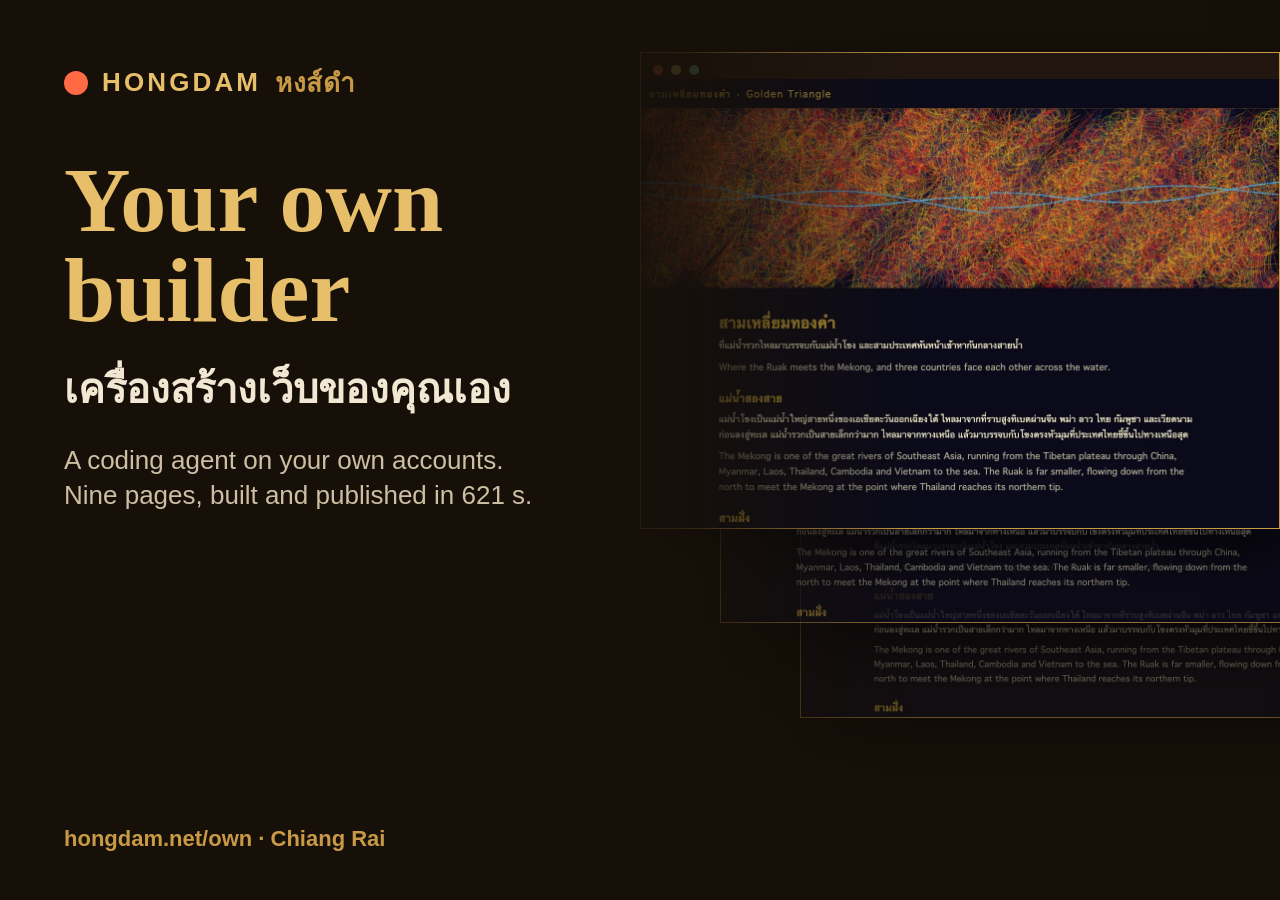
<file: tools/card_own.html>
<!DOCTYPE html>
<!-- Share card for /own. Render: tools/card_own.sh -> docs/own/card.jpg (1200x630) -->
<html><head><meta charset="utf-8"><style>
*{margin:0;padding:0;box-sizing:border-box}
html,body{width:1200px;height:630px;overflow:hidden;background:#171009}
.f{position:absolute;border:1px solid #c89a45;box-shadow:0 20px 50px rgba(0,0,0,.7);background:#211710}
.f i{display:block;height:26px;background:#211710;padding:8px 12px}
.f i b{display:inline-block;width:10px;height:10px;border-radius:50%;margin-right:8px}
.f img{display:block;width:100%}
.f1{left:800px;top:270px;width:600px;opacity:.45}
.f2{left:720px;top:160px;width:620px;opacity:.7}
.f3{left:640px;top:52px;width:640px}
.scrim{position:absolute;inset:0;background:linear-gradient(90deg,#171009 0,#171009 44%,rgba(23,16,9,.85) 54%,rgba(23,16,9,0) 72%)}
.t{position:absolute;left:64px;top:62px;font-family:"Avenir Next",sans-serif;color:#cdbfa4}
.mk{font-size:26px;font-weight:600;letter-spacing:.12em;color:#e7be6a;display:flex;align-items:center;gap:14px}
.mk:before{content:"";width:24px;height:24px;border-radius:50%;background:#ff6a45}
.mk span{font-family:Thonburi,sans-serif;letter-spacing:.02em;color:#c89a45}
h1{margin-top:52px;font-family:Georgia,serif;font-size:92px;line-height:.98;color:#e7be6a}
.th{margin-top:22px;font-family:Thonburi,sans-serif;font-size:40px;font-weight:700;color:#f2e7d3}
.s{margin-top:22px;font-size:26px;line-height:1.35;font-weight:500}
.u{position:absolute;left:64px;bottom:48px;font-family:"Avenir Next",sans-serif;font-size:22px;font-weight:600;color:#c89a45}
</style></head><body>
<div class="f f1"><i><b style="background:#ff6a45"></b><b style="background:#e7be6a"></b><b style="background:#7fc8a0"></b></i><img src="../docs/assets/screens/goldentriangle.webp"></div>
<div class="f f2"><i><b style="background:#ff6a45"></b><b style="background:#e7be6a"></b><b style="background:#7fc8a0"></b></i><img src="../docs/assets/screens/goldentriangle.webp"></div>
<div class="f f3"><i><b style="background:#ff6a45"></b><b style="background:#e7be6a"></b><b style="background:#7fc8a0"></b></i><img src="../docs/assets/screens/goldentriangle.webp"></div>
<div class="scrim"></div>
<div class="t">
  <div class="mk">HONGDAM <span>หงส์ดำ</span></div>
  <h1>Your own<br>builder</h1>
  <div class="th">เครื่องสร้างเว็บของคุณเอง</div>
  <div class="s">A coding agent on your own accounts.<br>Nine pages, built and published in 621 s.</div>
</div>
<div class="u">hongdam.net/own · Chiang Rai</div>
</body></html>
</file>
